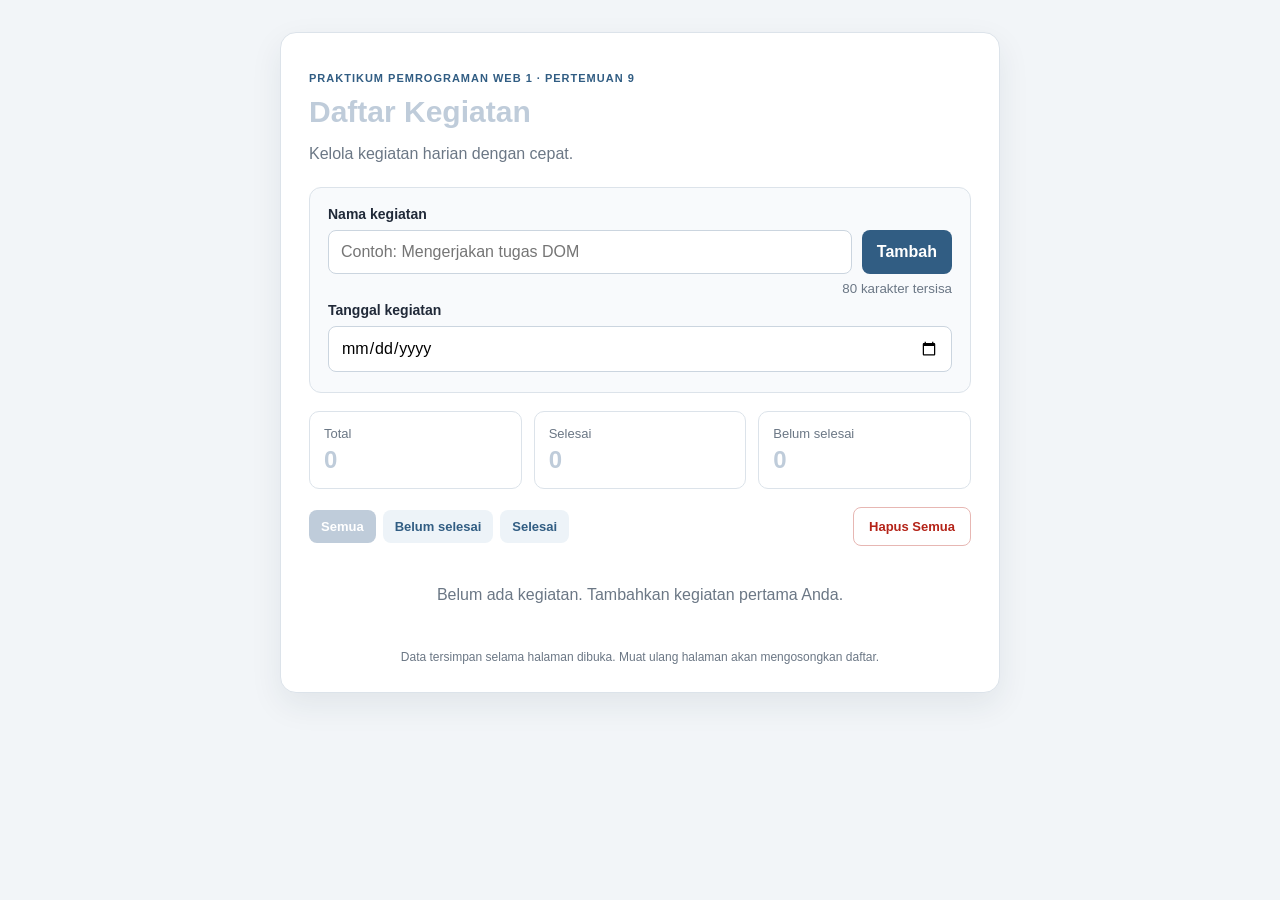
<file: index.html>
<!doctype html>
<html lang="id">

<head>
    <meta charset="UTF-8">
    <meta name="viewport" content="width=device-width, initial-scale=1.0">
    <title>Daftar Kegiatan - Praktikum P9</title>
    <link rel="stylesheet" href="css/style.css">
    <script src="js/app.js" defer></script>
</head>

<body>
    <main class="container">
        <header class="page-header">
            <p class="eyebrow">PRAKTIKUM PEMROGRAMAN WEB 1 · PERTEMUAN 9</p>
            <h1>Daftar Kegiatan</h1>
            <p>Kelola kegiatan harian dengan cepat.</p>
        </header>

        <form id="form-kegiatan" class="form-card">
            <label for="nama-kegiatan">Nama kegiatan</label>
            <div class="form-row">
                <input id="nama-kegiatan" type="text" maxlength="80" placeholder="Contoh: Mengerjakan tugas DOM" autocomplete="off">
                <button type="submit" class="primary">Tambah</button>
            </div>
            <div class="input-meta">
                <p id="pesan-error" class="error" aria-live="polite"></p>
                <small id="sisa-karakter">80 karakter tersisa</small>
            </div>

            <label for="tanggal-kegiatan">Tanggal kegiatan</label>
            <input id="tanggal-kegiatan" type="date">
        </form>

        <section class="summary" aria-label="Ringkasan kegiatan">
            <div><span>Total</span><strong id="total">0</strong></div>
            <div><span>Selesai</span><strong id="selesai">0</strong></div>
            <div><span>Belum selesai</span><strong id="belum">0</strong></div>
        </section>

        <section class="toolbar">
            <nav class="filters" aria-label="Filter kegiatan">
                <button type="button" data-filter="all" class="filter active">Semua</button>
                <button type="button" data-filter="active" class="filter">Belum selesai</button>
                <button type="button" data-filter="done" class="filter">Selesai</button>
            </nav>
            <button type="button" id="hapus-semua" class="danger-outline">Hapus Semua</button>
        </section>

        <ul id="daftar" class="task-list"></ul>
        <p id="pesan-kosong" class="empty-state">Belum ada kegiatan. Tambahkan kegiatan pertama Anda.</p>
        <footer>Data tersimpan selama halaman dibuka. Muat ulang halaman akan mengosongkan daftar.</footer>
    </main>
</body>

</html>
</file>
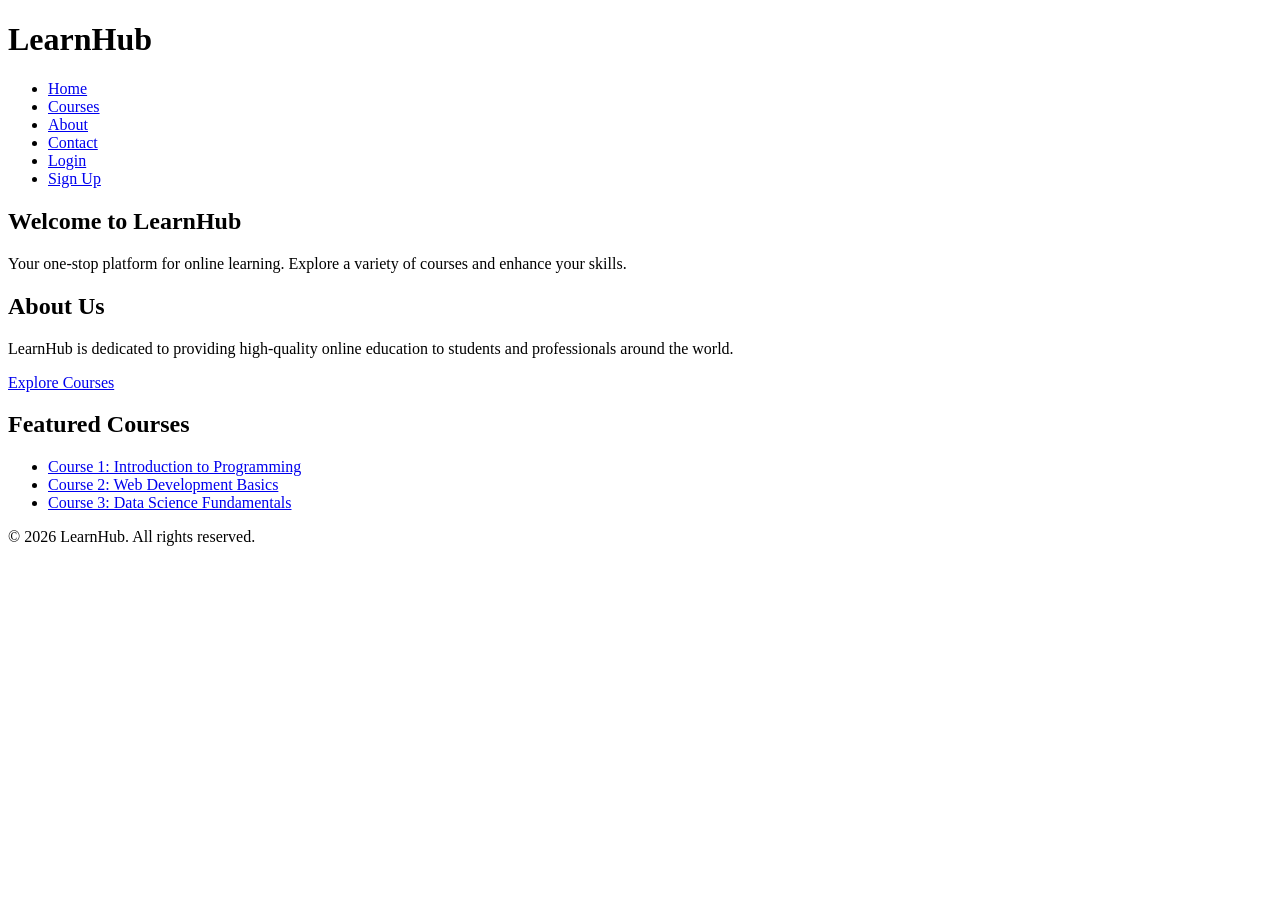
<file: P2/index.html>
<!DOCTYPE html>
<html lang="id">

<head>
    <meta charset="UTF-8">
    <title>LearnHub - Home</title>
</head>

<body>

    <h1>LearnHub</h1>

    <ul>
        <li><a href="index.html">Home</a></li>
        <li><a href="courses.html">Courses</a></li>
        <li><a href="about.html">About</a></li>
        <li><a href="contact.html">Contact</a></li>
        <li><a href="login.html">Login</a></li>
        <li><a href="signup.html">Sign Up</a></li>
    </ul>

    <h2>Welcome to LearnHub</h2>

    <p>
        Your one-stop platform for online learning. Explore a variety of courses and enhance your skills.
    </p>

    <h2>About Us</h2>

    <p>
        LearnHub is dedicated to providing high-quality online education to students and professionals around the world.
    </p>

    <a href="courses.html">Explore Courses</a>

    <h2>Featured Courses</h2>

    <ul>
        <li>
            <a href="courses.html">Course 1: Introduction to Programming</a>
        </li>

        <li>
            <a href="courses.html">Course 2: Web Development Basics</a>
        </li>

        <li>
            <a href="courses.html">Course 3: Data Science Fundamentals</a>
        </li>
    </ul>

    <p>© 2026 LearnHub. All rights reserved.</p>

</body>

</html>
</file>
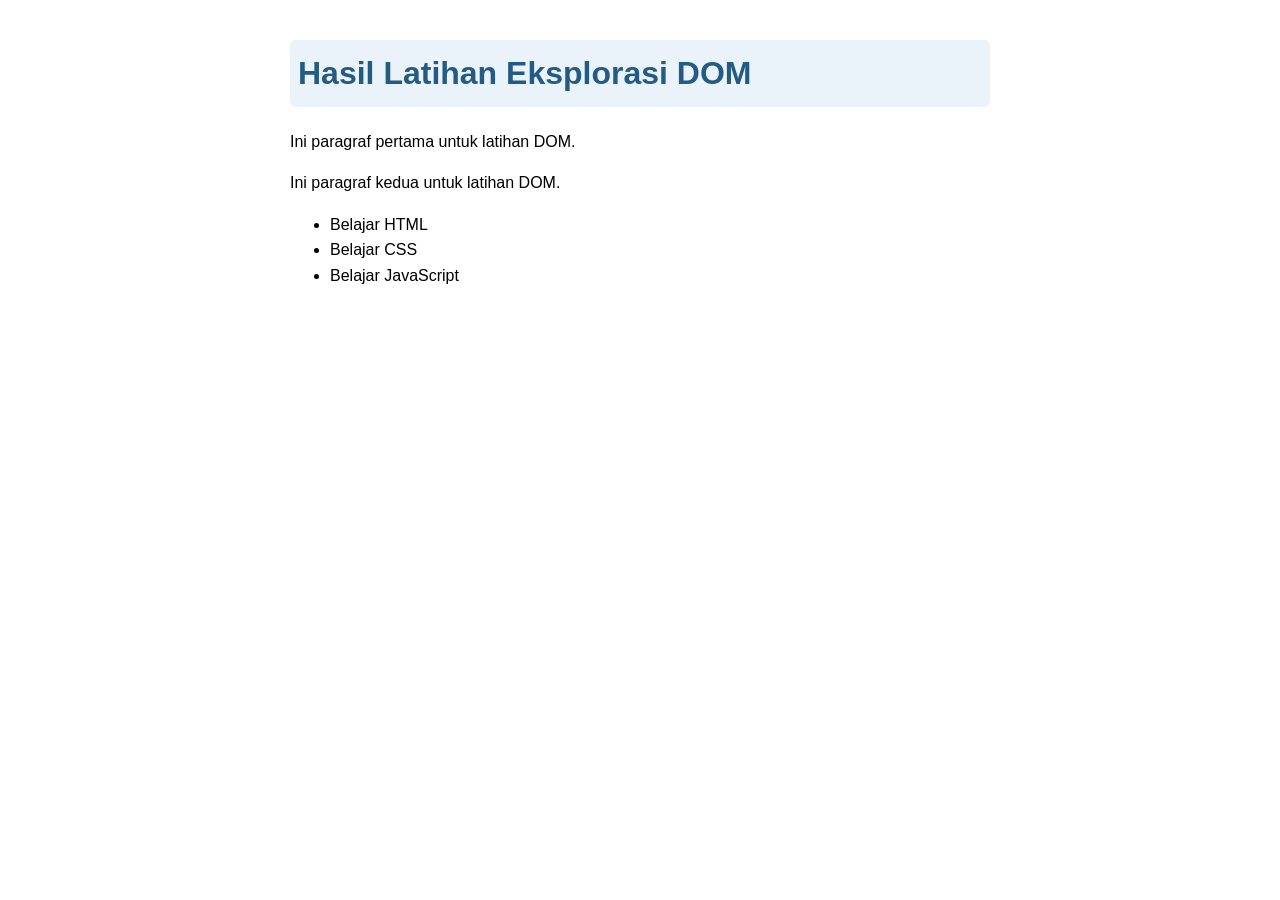
<file: latihan1.html>
<!doctype html>
<html lang="id">

<head>
    <meta charset="UTF-8">
    <meta name="viewport" content="width=device-width, initial-scale=1.0">
    <title>Latihan 1 - Eksplorasi DOM</title>
    <style>
        body {
            font-family: Arial, sans-serif;
            max-width: 700px;
            margin: 40px auto;
            padding: 0 16px;
            line-height: 1.6
        }
        
        .highlight {
            color: #245b85;
            background: #eaf3fa;
            padding: 8px;
            border-radius: 6px
        }
    </style>
</head>

<body>
    <h1 id="judul">Latihan Eksplorasi DOM</h1>
    <p class="deskripsi">Ini paragraf pertama untuk latihan DOM.</p>
    <p class="deskripsi">Ini paragraf kedua untuk latihan DOM.</p>
    <ul>
        <li class="item">Belajar HTML</li>
        <li class="item">Belajar CSS</li>
        <li class="item">Belajar JavaScript</li>
    </ul>
    <script>
        // Memilih heading berdasarkan id.
        const heading = document.getElementById("judul");

        // Memilih dua paragraf berdasarkan class.
        const paragraphs = document.querySelectorAll(".deskripsi");

        // Memilih seluruh elemen list.
        const items = document.querySelectorAll(".item");

        // Menampilkan hasil seleksi di Console.
        console.log("Heading:", heading);
        console.log("Paragraf:", paragraphs);
        console.log("Semua item list:", items);

        // Mengubah teks heading dan menambahkan class.
        heading.textContent = "Hasil Latihan Eksplorasi DOM";
        heading.classList.add("highlight");

        // Menampilkan isi setiap item list di Console
        items.forEach((item, index) => {
            console.log(`Item ${index + 1}: ${item.textContent}`);
        });
    </script>
</body>

</html>
</file>
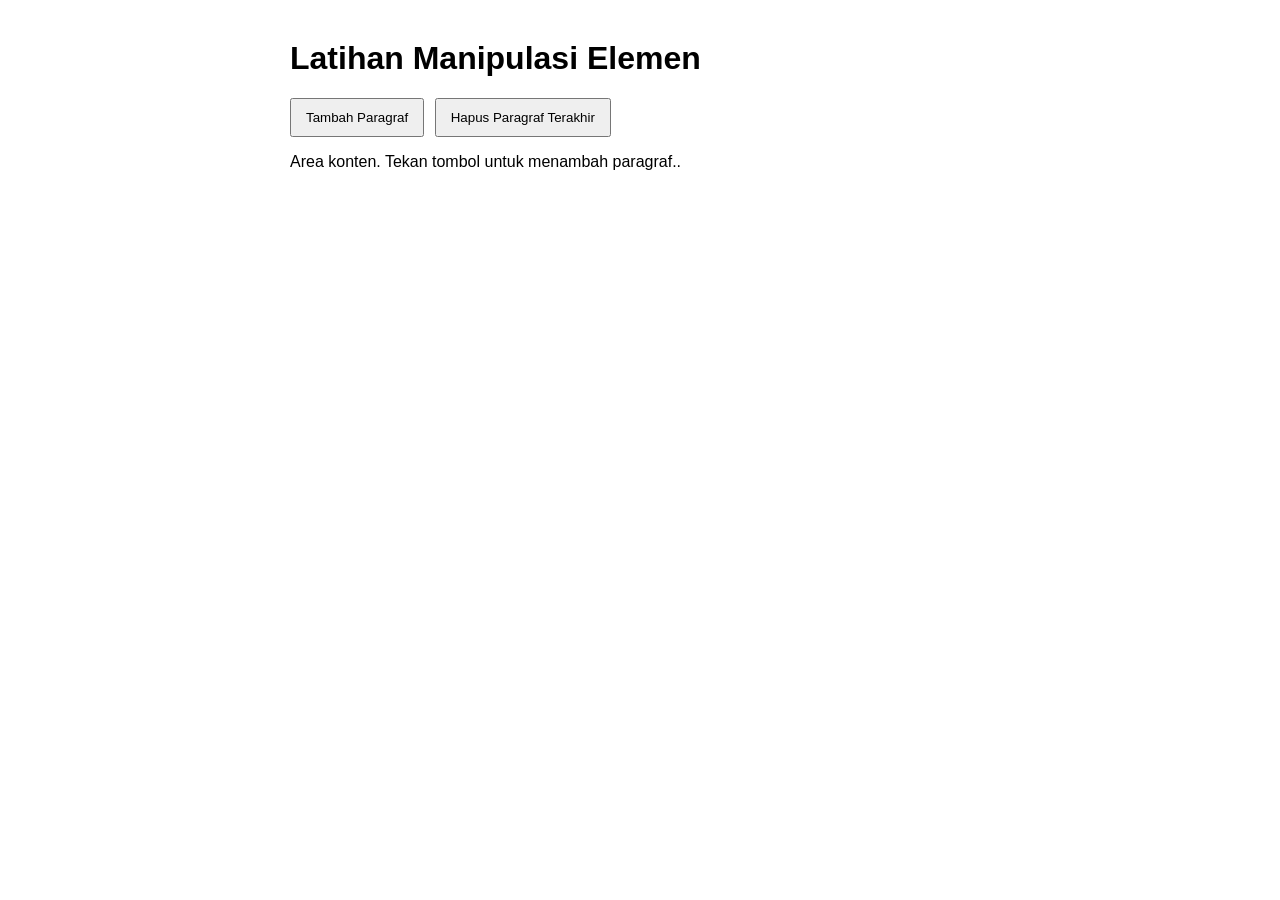
<file: latihan2.html>
<!doctype html>
<html lang="id">

<head>
    <meta charset="UTF-8">
    <meta name="viewport" content="width=device-width, initial-scale=1.0">
    <title>Latihan 2 - Manipulasi Elemen</title>
    <style>
        body {
            font-family: Arial, sans-serif;
            max-width: 700px;
            margin: 40px auto;
            padding: 0 16px
        }
        
        .paragraf-baru {
            padding: 10px;
            background: #eaf3fa;
            border-left: 4px solid #315d83;
            margin: 10px 0
        }
        
        button {
            padding: 10px 14px;
            margin-right: 6px;
            cursor: pointer
        }
    </style>
</head>

<body>
    <h1>Latihan Manipulasi Elemen</h1>
    <button id="tambah-paragraf" type="button">Tambah Paragraf</button>
    <button id="hapus-paragraf" type="button">Hapus Paragraf Terakhir</button>
    <section id="area-konten">
        <p>Area konten. Tekan tombol untuk menambah paragraf..</p>
    </section>

    <script>
        const areaKonten = document.querySelector("#area-konten");
        const tombolTambah = document.querySelector("#tambah-paragraf");
        const tombolHapus = document.querySelector("#hapus-paragraf");
        let nomorParagraf = 0;

        tombolTambah.addEventListener("click", () => {
            nomorParagraf++;

            // Membuat elemen p baru dan mengisi teksnya.
            const paragraf = document.createElement("p");
            paragraf.textContent = `Ini paragraf baru ke-${nomorParagraf}.`;
            paragraf.classList.add("paragraf-baru");

            // Memasukkan paragraf ke area konten.
            areaKonten.append(paragraf);
        });

        tombolHapus.addEventListener("click", () => {
            // Hanya menghapus paragraf yang dibuat oleh tombol tambah.
            const paragrafTerakhir = areaKonten.querySelector(".paragraf-baru:last-of-type");

            if (paragrafTerakhir) {
                paragrafTerakhir.remove();
            } else {
                console.log("Tidak ada paragraf yang dapat dihapus.");
            }
        });
    </script>
</body>

</html>
</file>
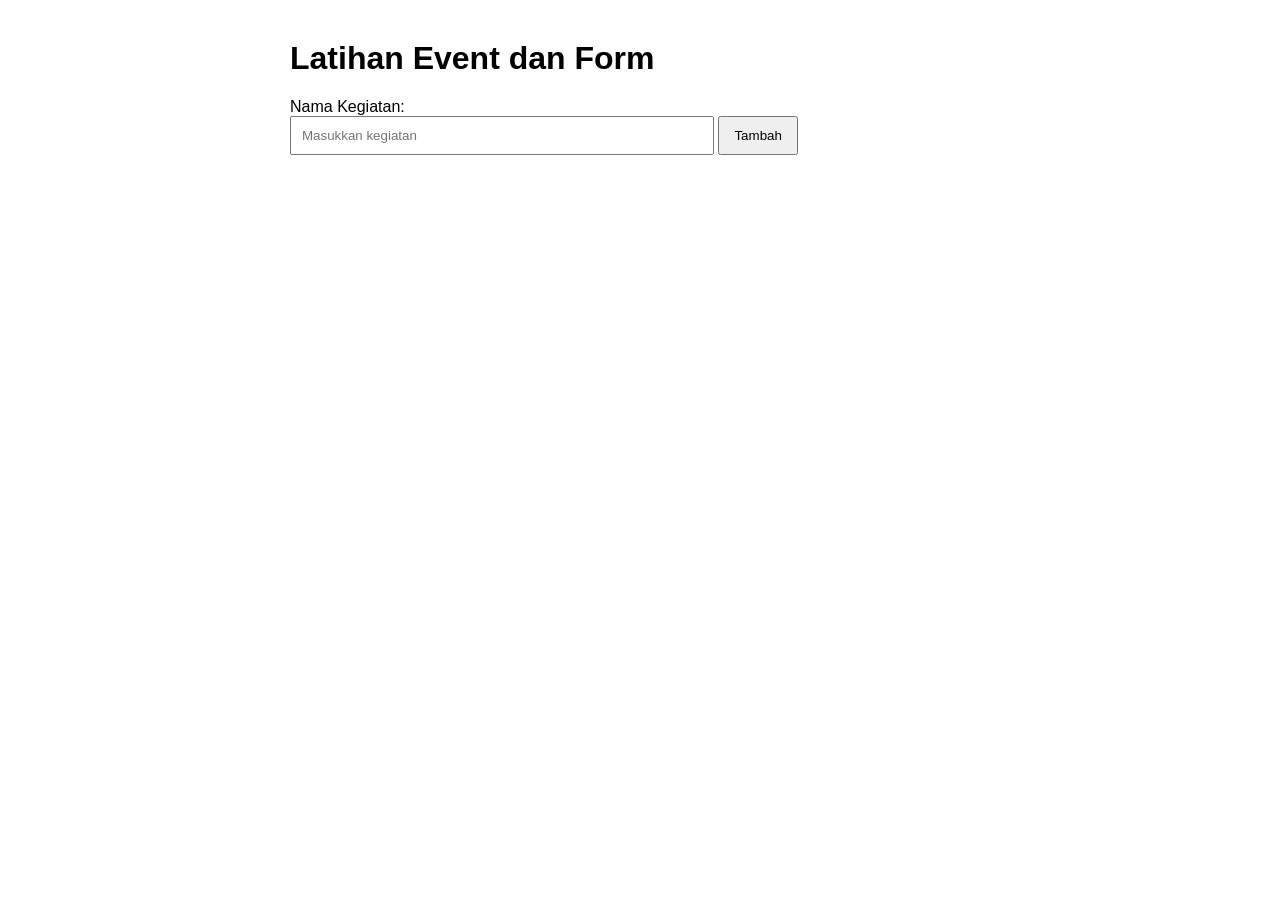
<file: latihan3.html>
<!doctype html>
<html lang="id">

<head>
    <meta charset="UTF-8">
    <meta name="viewport" content="width=device-width, initial-scale=1.0">
    <title>Latihan 3 - Event dan Form</title>
    <style>
        body {
            font-family: Arial, sans-serif;
            max-width: 700px;
            margin: 40px auto;
            padding: 0 16px
        }
        
        input {
            padding: 10px;
            width: min(100%, 400px)
        }
        
        button {
            padding: 10px 14px;
            cursor: pointer
        }
        
        .error {
            color: #b42318
        }
        
        .task {
            padding: 8px;
            border-bottom: 1px solid #ddd
        }
    </style>
</head>

<body>
    <h1>Latihan Event dan Form</h1>
    <form id="form-kegiatan">
        <label for="nama-kegiatan">Nama Kegiatan:</label><br>
        <input id="nama-kegiatan" type="text" placeholder="Masukkan kegiatan">
        <button type="submit">Tambah</button>
        <p id="pesan-error" class="error" aria-live="polite"></p>
    </form>
    <ul id="daftar"></ul>

    <script>
        const form = document.querySelector("#form-kegiatan");
        const input = document.querySelector("#nama-kegiatan");
        const errorMessage = document.querySelector("#pesan-error");
        const list = document.querySelector("#daftar");

        // Listener submit dipasang pada form, bukan hanya tombol.
        form.addEventListener("submit", event => {
            // Mencegah browser memuat ulang halaman.
            event.preventDefault();

            const value = input.value.trim();

            // Validasi agar input tidak kosong atau hanya spasi.
            if (value === "") {
                errorMessage.textContent = "Nama kegiatan wajib diisi.";
                input.focus();
                return;
            }

            errorMessage.textContent = "";

            // Jika valid, tambahkan kegiatan ke daftar.
            const item = document.createElement("li");
            item.className = "task";
            item.textContent = value;
            list.append(item);

            console.log("Kegiatan ditambahkan:", value);
            input.value = "";
            input.focus();
        });
    </script>
</body>

</html>
</file>
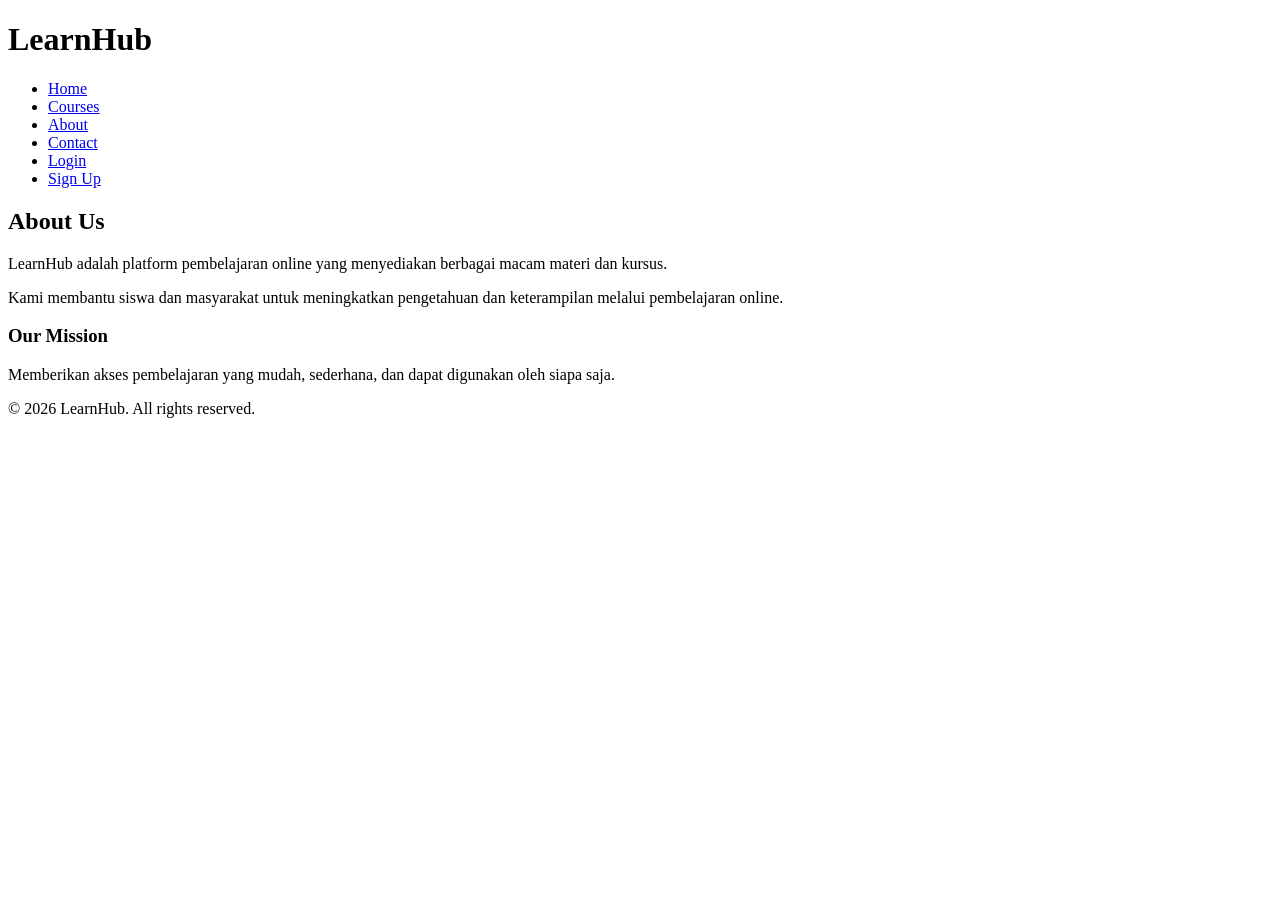
<file: P2/about.html>
<!DOCTYPE html>
<html lang="id">

<head>
    <meta charset="UTF-8">
    <title>LearnHub - About</title>
</head>

<body>

    <h1>LearnHub</h1>

    <ul>
        <li><a href="index.html">Home</a></li>
        <li><a href="courses.html">Courses</a></li>
        <li><a href="about.html">About</a></li>
        <li><a href="contact.html">Contact</a></li>
        <li><a href="login.html">Login</a></li>
        <li><a href="signup.html">Sign Up</a></li>
    </ul>

    <h2>About Us</h2>

    <p>
        LearnHub adalah platform pembelajaran online yang menyediakan berbagai macam materi dan kursus.
    </p>

    <p>
        Kami membantu siswa dan masyarakat untuk meningkatkan pengetahuan dan keterampilan melalui pembelajaran online.
    </p>

    <h3>Our Mission</h3>

    <p>
        Memberikan akses pembelajaran yang mudah, sederhana, dan dapat digunakan oleh siapa saja.
    </p>

    <p>© 2026 LearnHub. All rights reserved.</p>

</body>

</html>
</file>
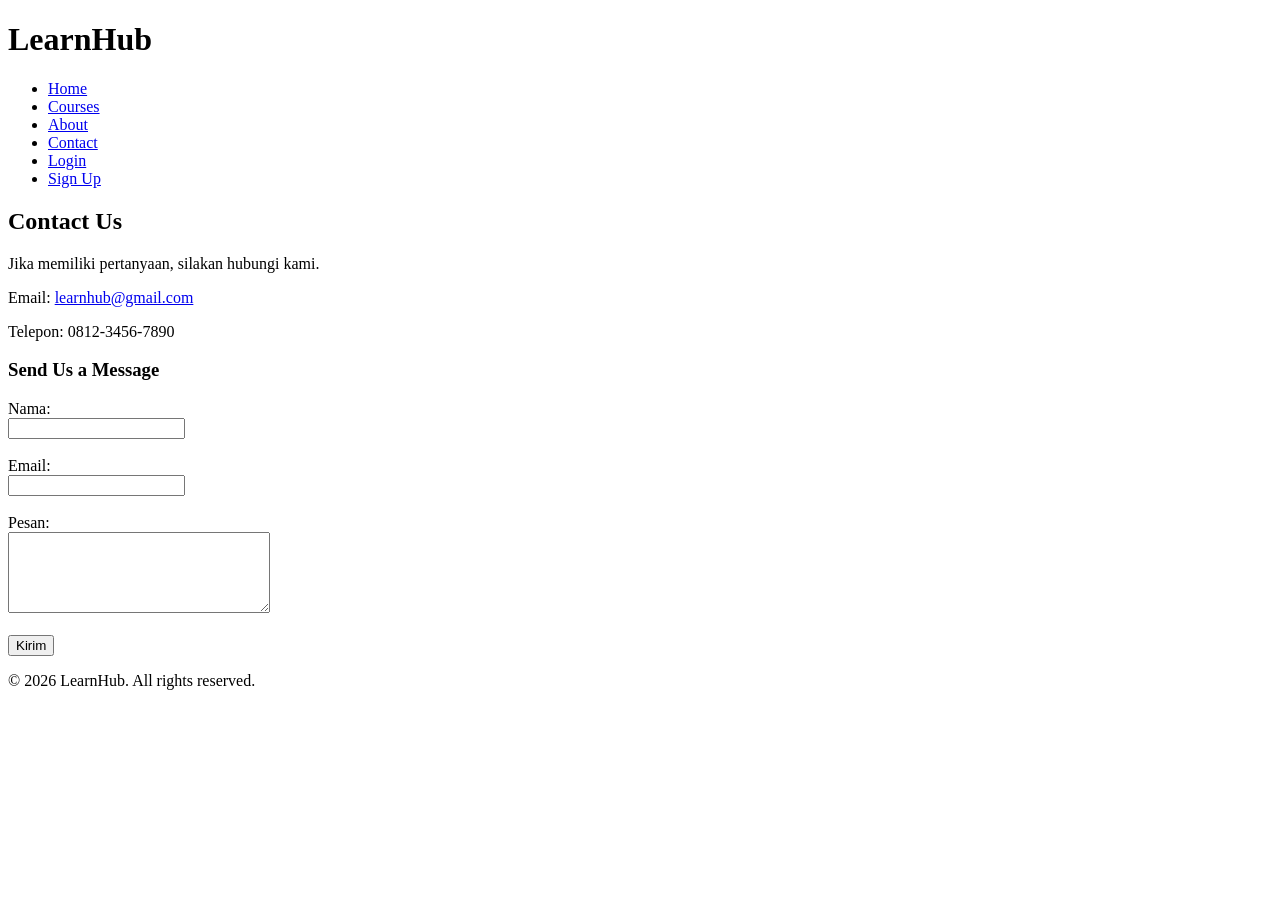
<file: P2/contact.html>
<!DOCTYPE html>
<html lang="id">

<head>
    <meta charset="UTF-8">
    <title>LearnHub - Contact</title>
</head>

<body>

    <h1>LearnHub</h1>

    <ul>
        <li><a href="index.html">Home</a></li>
        <li><a href="courses.html">Courses</a></li>
        <li><a href="about.html">About</a></li>
        <li><a href="contact.html">Contact</a></li>
        <li><a href="login.html">Login</a></li>
        <li><a href="signup.html">Sign Up</a></li>
    </ul>

    <h2>Contact Us</h2>

    <p>Jika memiliki pertanyaan, silakan hubungi kami.</p>

    <p>Email:
        <a href="mailto:learnhub@gmail.com">
            learnhub@gmail.com
        </a>
    </p>

    <p>Telepon: 0812-3456-7890</p>

    <h3>Send Us a Message</h3>

    <form>
        <label>Nama:</label><br>
        <input type="text"><br><br>

        <label>Email:</label><br>
        <input type="email"><br><br>

        <label>Pesan:</label><br>
        <textarea rows="5" cols="30"></textarea><br><br>

        <button type="submit">Kirim</button>
    </form>

    <p>© 2026 LearnHub. All rights reserved.</p>

</body>

</html>
</file>
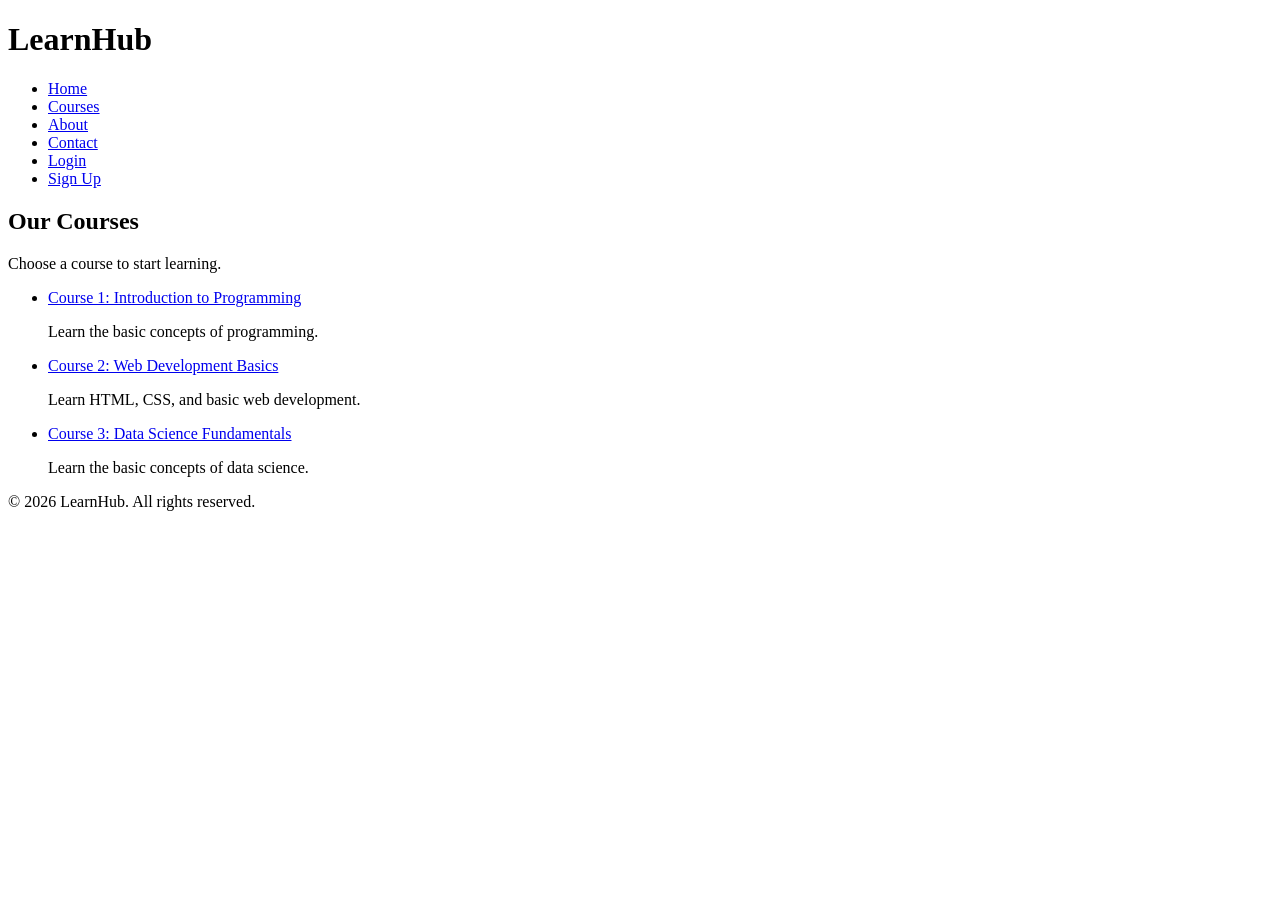
<file: P2/courses.html>
<!DOCTYPE html>
<html lang="id">

<head>
    <meta charset="UTF-8">
    <title>LearnHub - Courses</title>
</head>

<body>

    <h1>LearnHub</h1>

    <ul>
        <li><a href="index.html">Home</a></li>
        <li><a href="courses.html">Courses</a></li>
        <li><a href="about.html">About</a></li>
        <li><a href="contact.html">Contact</a></li>
        <li><a href="login.html">Login</a></li>
        <li><a href="signup.html">Sign Up</a></li>
    </ul>

    <h2>Our Courses</h2>

    <p>Choose a course to start learning.</p>

    <ul>
        <li>
            <a href="courses.html">
                Course 1: Introduction to Programming
            </a>
            <p>Learn the basic concepts of programming.</p>
        </li>

        <li>
            <a href="courses.html">
                Course 2: Web Development Basics
            </a>
            <p>Learn HTML, CSS, and basic web development.</p>
        </li>

        <li>
            <a href="courses.html">
                Course 3: Data Science Fundamentals
            </a>
            <p>Learn the basic concepts of data science.</p>
        </li>
    </ul>

    <p>© 2026 LearnHub. All rights reserved.</p>

</body>

</html>
</file>
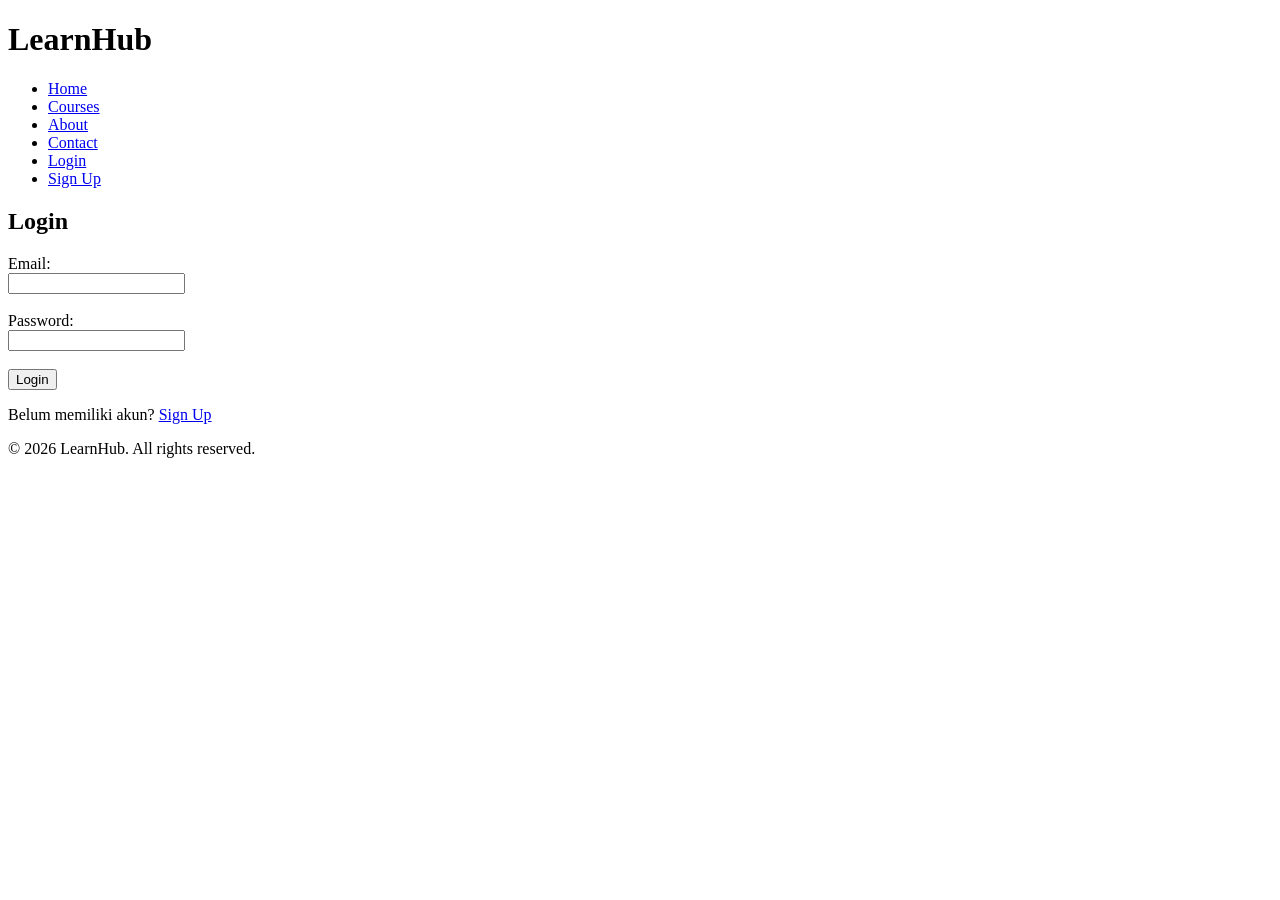
<file: P2/login.html>
<!DOCTYPE html>
<html lang="id">

<head>
    <meta charset="UTF-8">
    <title>LearnHub - Login</title>
</head>

<body>

    <h1>LearnHub</h1>

    <ul>
        <li><a href="index.html">Home</a></li>
        <li><a href="courses.html">Courses</a></li>
        <li><a href="about.html">About</a></li>
        <li><a href="contact.html">Contact</a></li>
        <li><a href="login.html">Login</a></li>
        <li><a href="signup.html">Sign Up</a></li>
    </ul>

    <h2>Login</h2>

    <form>
        <label>Email:</label><br>
        <input type="email" required><br><br>

        <label>Password:</label><br>
        <input type="password" required><br><br>

        <button type="submit">Login</button>
    </form>

    <p>
        Belum memiliki akun?
        <a href="signup.html">Sign Up</a>
    </p>

    <p>© 2026 LearnHub. All rights reserved.</p>

</body>

</html>
</file>
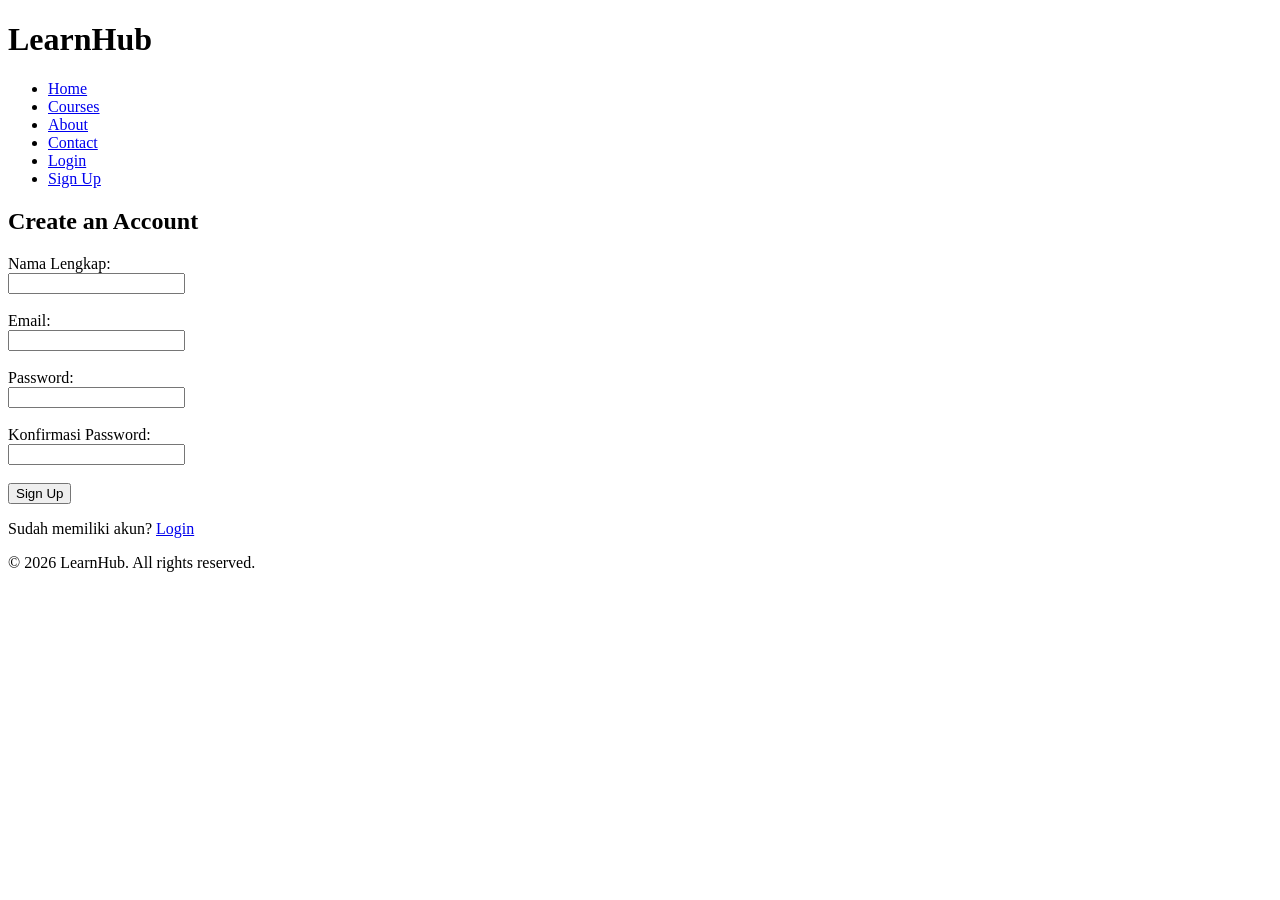
<file: P2/signup.html>
<!DOCTYPE html>
<html lang="id">

<head>
    <meta charset="UTF-8">
    <title>LearnHub - Sign Up</title>
</head>

<body>

    <h1>LearnHub</h1>

    <ul>
        <li><a href="index.html">Home</a></li>
        <li><a href="courses.html">Courses</a></li>
        <li><a href="about.html">About</a></li>
        <li><a href="contact.html">Contact</a></li>
        <li><a href="login.html">Login</a></li>
        <li><a href="signup.html">Sign Up</a></li>
    </ul>

    <h2>Create an Account</h2>

    <form>
        <label>Nama Lengkap:</label><br>
        <input type="text" required><br><br>

        <label>Email:</label><br>
        <input type="email" required><br><br>

        <label>Password:</label><br>
        <input type="password" required><br><br>

        <label>Konfirmasi Password:</label><br>
        <input type="password" required><br><br>

        <button type="submit">Sign Up</button>
    </form>

    <p>
        Sudah memiliki akun?
        <a href="login.html">Login</a>
    </p>

    <p>© 2026 LearnHub. All rights reserved.</p>

</body>

</html>
</file>
<file: css/style.css>
* {
    box-sizing: border-box;
}

:root {
    --navy: #bfccda;
    --blue: #315d83;
    --bg: #f2f5f8;
    --text: #202938;
    --muted: #6b7785;
    --border: #dce3ea;
    --red: #b42318;
}

body {
    margin: 0;
    padding: 32px 16px;
    font-family: Arial, sans-serif;
    background: var(--bg);
    color: var(--text);
}

.container {
    width: min(100%, 720px);
    margin: 0 auto;
    padding: 28px;
    background: #fff;
    border: 1px solid var(--border);
    border-radius: 16px;
    box-shadow: 0 12px 32px rgba(28, 48, 70, .08);
}

.page-header {
    margin-bottom: 24px;
}

.eyebrow {
    color: var(--blue);
    font-size: 11px;
    font-weight: bold;
    letter-spacing: 1px;
}

h1 {
    margin: 8px 0;
    color: var(--navy);
    font-size: 30px;
}

.page-header p:last-child {
    color: var(--muted);
    margin-bottom: 0;
}

.form-card {
    padding: 18px;
    background: #f8fafc;
    border: 1px solid var(--border);
    border-radius: 12px;
}

label {
    display: block;
    margin: 0 0 8px;
    font-weight: bold;
    font-size: 14px;
}

input[type="text"],
input[type="date"] {
    width: 100%;
    min-width: 0;
    padding: 12px;
    border: 1px solid #cbd5df;
    border-radius: 8px;
    font: inherit;
    background: white;
}

input:focus {
    outline: 2px solid #a8c8e4;
    border-color: var(--blue);
}

.form-row {
    display: flex;
    gap: 10px;
}

.form-row input {
    flex: 1;
}

button {
    border: 0;
    border-radius: 8px;
    padding: 11px 15px;
    font: inherit;
    font-weight: bold;
    cursor: pointer;
    transition: .15s ease;
}

button:hover {
    filter: brightness(.95);
}

button:focus-visible {
    outline: 3px solid #9cc5e5;
    outline-offset: 2px;
}

.primary {
    color: white;
    background: var(--blue);
}

.input-meta {
    display: flex;
    justify-content: space-between;
    gap: 12px;
    min-height: 28px;
    align-items: center;
}

.error {
    color: var(--red);
    font-size: 13px;
    margin: 6px 0;
}

.input-meta small {
    color: var(--muted);
    white-space: nowrap;
}

input[type="date"] {
    margin-bottom: 2px;
}

.summary {
    display: grid;
    grid-template-columns: repeat(3, 1fr);
    gap: 12px;
    margin: 18px 0;
}

.summary div {
    padding: 14px;
    border: 1px solid var(--border);
    border-radius: 10px;
    background: #fff;
}

.summary span,
.summary strong {
    display: block;
}

.summary span {
    color: var(--muted);
    font-size: 13px;
}

.summary strong {
    margin-top: 5px;
    color: var(--navy);
    font-size: 24px;
}

.toolbar {
    display: flex;
    justify-content: space-between;
    align-items: center;
    gap: 12px;
    margin: 18px 0 10px;
}

.filters {
    display: flex;
    gap: 7px;
    flex-wrap: wrap;
}

.filter {
    color: var(--blue);
    background: #edf3f8;
    padding: 9px 12px;
    font-size: 13px;
}

.filter.active {
    color: white;
    background: var(--navy);
}

.danger-outline {
    color: var(--red);
    background: white;
    border: 1px solid #e7b7b3;
    font-size: 13px;
}

.task-list {
    list-style: none;
    padding: 0;
    margin: 0;
}

.task-item {
    display: flex;
    align-items: center;
    gap: 12px;
    padding: 14px 4px;
    border-bottom: 1px solid #e8edf2;
}

.task-item input {
    width: 18px;
    height: 18px;
    accent-color: var(--blue);
    flex: 0 0 auto;
}

.task-content {
    flex: 1;
    min-width: 0;
}

.task-name {
    display: block;
    overflow-wrap: anywhere;
}

.task-date {
    display: block;
    margin-top: 5px;
    color: var(--muted);
    font-size: 12px;
}

.task-item.done .task-name {
    text-decoration: line-through;
    color: #8994a1;
}

.delete-button {
    color: var(--red);
    background: #fff1f0;
    padding: 8px 11px;
    font-size: 12px;
}

.empty-state {
    padding: 24px 10px;
    text-align: center;
    color: var(--muted);
}

footer {
    margin-top: 22px;
    color: var(--muted);
    font-size: 12px;
    text-align: center;
}

@media (max-width: 520px) {
    body {
        padding: 14px 9px;
    }
    .container {
        padding: 18px 14px;
        border-radius: 12px;
    }
    h1 {
        font-size: 25px;
    }
    .form-row {
        flex-direction: column;
    }
    .form-row button {
        width: 100%;
    }
    .summary {
        gap: 7px;
    }
    .summary div {
        padding: 11px 8px;
    }
    .summary span {
        font-size: 11px;
    }
    .summary strong {
        font-size: 20px;
    }
    .toolbar {
        align-items: stretch;
        flex-direction: column;
    }
    .filters {
        display: grid;
        grid-template-columns: repeat(3, 1fr);
    }
    .filter {
        padding: 9px 5px;
        font-size: 11px;
    }
    .danger-outline {
        width: 100%;
    }
}
</file>
